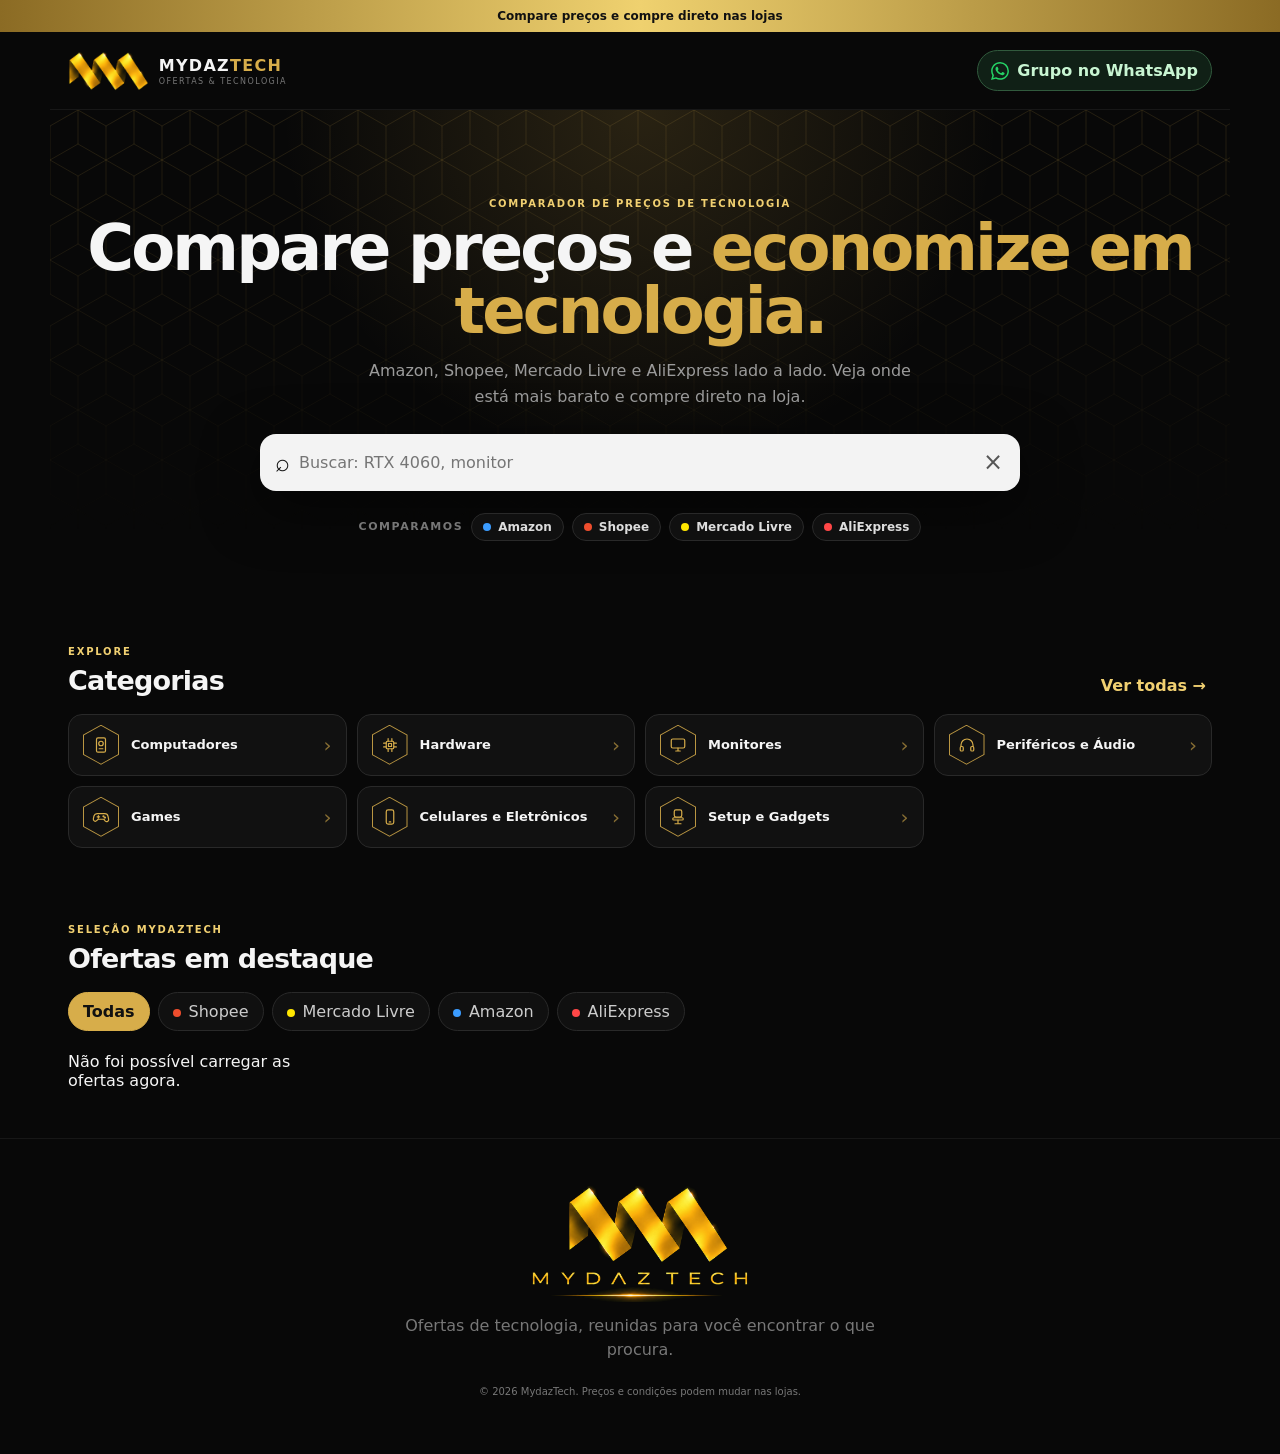
<file: index.html>
<!doctype html>
<html lang="pt-BR">
<head>
  <meta charset="utf-8">
  <meta name="viewport" content="width=device-width,initial-scale=1">
  <meta name="description" content="MydazTech — ofertas e achadinhos de tecnologia.">
  <title>MydazTech — Ofertas de Tecnologia</title>
  <link rel="icon" type="image/png" href="favicon.png">
  <link rel="stylesheet" href="styles.css?v=11">
</head>
<body>
  <div class="topbar">Compare preços e compre direto nas lojas</div>

  <header class="header">
    <a class="brand" href="#">
      <img class="brand-logo" src="logo-m.png" alt="MydazTech">
      <span><b>MYDAZ<span>TECH</span></b><small>OFERTAS &amp; TECNOLOGIA</small></span>
    </a>
    <button class="whatsapp-btn" id="openWhatsApp"><svg viewBox="0 0 24 24" aria-hidden="true"><path d="M17.472 14.382c-.297-.149-1.758-.867-2.03-.967-.273-.099-.471-.148-.67.15-.197.297-.767.966-.94 1.164-.173.199-.347.223-.644.075-.297-.15-1.255-.463-2.39-1.475-.883-.788-1.48-1.761-1.653-2.059-.173-.297-.018-.458.13-.606.134-.133.298-.347.446-.52.149-.174.198-.298.298-.497.099-.198.05-.371-.025-.52-.075-.149-.669-1.612-.916-2.207-.242-.579-.487-.5-.669-.51-.173-.008-.371-.01-.57-.01-.198 0-.52.074-.792.372-.272.297-1.04 1.016-1.04 2.479 0 1.462 1.065 2.875 1.213 3.074.149.198 2.096 3.2 5.077 4.487.709.306 1.262.489 1.694.625.712.227 1.36.195 1.871.118.571-.085 1.758-.719 2.006-1.413.248-.694.248-1.289.173-1.413-.074-.124-.272-.198-.57-.347m-5.421 7.403h-.004a9.87 9.87 0 01-5.031-1.378l-.361-.214-3.741.982.998-3.648-.235-.374a9.86 9.86 0 01-1.51-5.26c.001-5.45 4.436-9.884 9.888-9.884 2.64 0 5.122 1.03 6.988 2.898a9.825 9.825 0 012.893 6.994c-.003 5.45-4.437 9.884-9.885 9.884m8.413-18.297A11.815 11.815 0 0012.05 0C5.495 0 .16 5.335.157 11.892c0 2.096.547 4.142 1.588 5.945L.057 24l6.305-1.654a11.882 11.882 0 005.683 1.448h.005c6.554 0 11.89-5.335 11.893-11.893a11.821 11.821 0 00-3.48-8.413Z"/></svg><span>Grupo no WhatsApp</span></button>
  </header>

  <main>
    <section class="hero">
      <p class="eyebrow">COMPARADOR DE PREÇOS DE TECNOLOGIA</p>
      <h1>Compare preços e <span>economize em tecnologia.</span></h1>
      <p class="hero-copy">Amazon, Shopee, Mercado Livre e AliExpress lado a lado. Veja onde está mais barato e compre direto na loja.</p>

      <div class="search-box">
        <span>⌕</span>
        <input id="search" type="search" placeholder="Buscar: RTX 4060, monitor" autocomplete="off">
        <button id="clearSearch" aria-label="Limpar busca">×</button>
      </div>

      <div class="trust">
        <div class="trust-stores">
          <span class="trust-label">Comparamos</span>
          <span class="trust-chip"><i class="dot store-amazon"></i>Amazon</span>
          <span class="trust-chip"><i class="dot store-shopee"></i>Shopee</span>
          <span class="trust-chip"><i class="dot store-mercadolivre"></i>Mercado Livre</span>
          <span class="trust-chip"><i class="dot store-aliexpress"></i>AliExpress</span>
        </div>
        <p class="trust-meta" id="trustMeta"></p>
      </div>
    </section>

    <section class="section highlights" id="highlights" hidden>
      <div class="section-head">
        <div><p class="eyebrow">DESTAQUES</p><h2>Top ofertas</h2></div>
      </div>
      <div class="hl-row" id="hlRow"></div>
    </section>

    <section class="section" id="categoriesSection">
      <div class="section-head">
        <div><p class="eyebrow">EXPLORE</p><h2>Categorias</h2></div>
        <button class="link-button" id="allCategories">Ver todas →</button>
      </div>
      <div class="categories" id="categories"></div>
    </section>

    <section class="section offers">
      <div class="section-head">
        <div><p class="eyebrow">SELEÇÃO MYDAZTECH</p><h2>Ofertas em destaque</h2></div>
        <span class="count" id="count"></span>
      </div>

      <div class="filters" id="filters">
        <button class="filter active" data-store="Todas">Todas</button>
        <button class="filter store-shopee" data-store="Shopee">Shopee</button>
        <button class="filter store-mercadolivre" data-store="Mercado Livre">Mercado Livre</button>
        <button class="filter store-amazon" data-store="Amazon">Amazon</button>
        <button class="filter store-aliexpress" data-store="AliExpress">AliExpress</button>
      </div>

      <div class="products" id="products"></div>
      <div class="empty" id="empty" hidden>
        <strong>Nenhuma oferta encontrada</strong>
        <p>Tente outro termo ou escolha outra categoria.</p>
      </div>
    </section>
  </main>

  <footer class="footer">
    <img class="footer-logo" src="logo-completa.png" alt="MydazTech">
    <p>Ofertas de tecnologia, reunidas para você encontrar o que procura.</p>
    <small>© 2026 MydazTech. Preços e condições podem mudar nas lojas.</small>
  </footer>

  <div class="modal-bg" id="modal" hidden>
    <div class="modal">
      <button class="close" id="closeModal">×</button>
      <div class="modal-icon"><svg viewBox="0 0 24 24" aria-hidden="true"><path d="M17.472 14.382c-.297-.149-1.758-.867-2.03-.967-.273-.099-.471-.148-.67.15-.197.297-.767.966-.94 1.164-.173.199-.347.223-.644.075-.297-.15-1.255-.463-2.39-1.475-.883-.788-1.48-1.761-1.653-2.059-.173-.297-.018-.458.13-.606.134-.133.298-.347.446-.52.149-.174.198-.298.298-.497.099-.198.05-.371-.025-.52-.075-.149-.669-1.612-.916-2.207-.242-.579-.487-.5-.669-.51-.173-.008-.371-.01-.57-.01-.198 0-.52.074-.792.372-.272.297-1.04 1.016-1.04 2.479 0 1.462 1.065 2.875 1.213 3.074.149.198 2.096 3.2 5.077 4.487.709.306 1.262.489 1.694.625.712.227 1.36.195 1.871.118.571-.085 1.758-.719 2.006-1.413.248-.694.248-1.289.173-1.413-.074-.124-.272-.198-.57-.347m-5.421 7.403h-.004a9.87 9.87 0 01-5.031-1.378l-.361-.214-3.741.982.998-3.648-.235-.374a9.86 9.86 0 01-1.51-5.26c.001-5.45 4.436-9.884 9.888-9.884 2.64 0 5.122 1.03 6.988 2.898a9.825 9.825 0 012.893 6.994c-.003 5.45-4.437 9.884-9.885 9.884m8.413-18.297A11.815 11.815 0 0012.05 0C5.495 0 .16 5.335.157 11.892c0 2.096.547 4.142 1.588 5.945L.057 24l6.305-1.654a11.882 11.882 0 005.683 1.448h.005c6.554 0 11.89-5.335 11.893-11.893a11.821 11.821 0 00-3.48-8.413Z"/></svg></div>
      <p class="eyebrow">COMUNIDADE MYDAZTECH</p>
      <h2>Receba as ofertas no WhatsApp.</h2>
      <p>Entre no grupo para acompanhar achadinhos e promoções de tecnologia.</p>
      <a class="cta" id="whatsappLink" href="#" target="_blank" rel="noopener">Entrar no grupo →</a>
      <button class="secondary" id="continueBtn">Continuar navegando</button>
    </div>
  </div>

  <script src="app.js?v=11"></script>
</body>
</html>
</file>
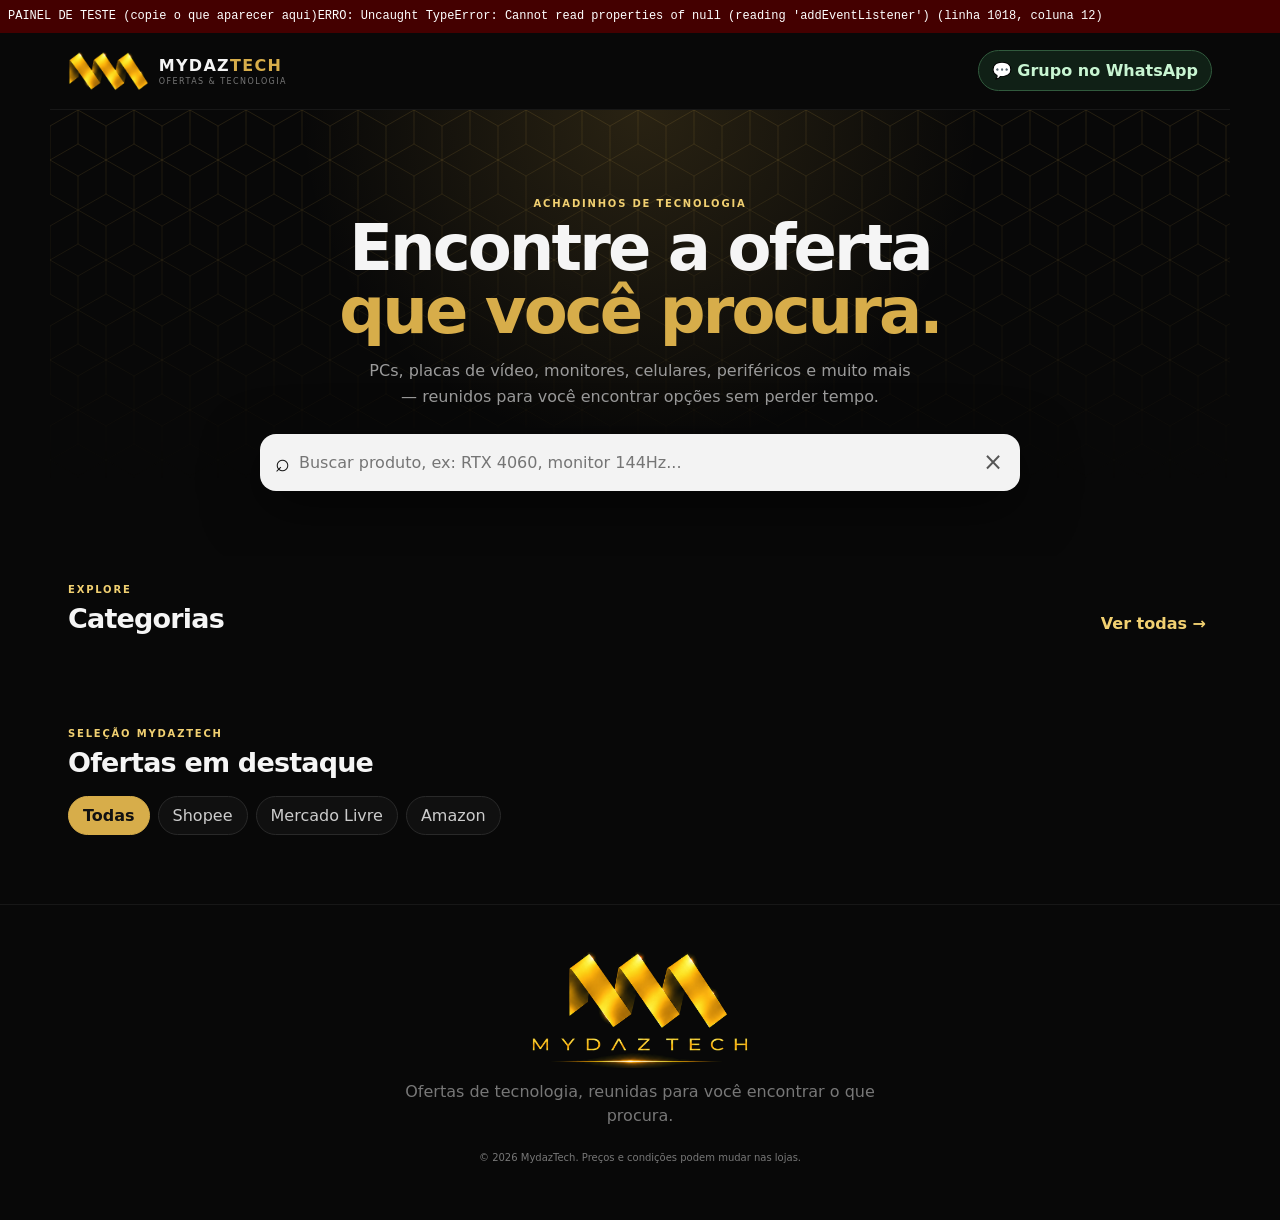
<file: teste.html>
<!doctype html>
<html lang="pt-BR">
<head>
  <meta charset="utf-8">
  <meta name="viewport" content="width=device-width,initial-scale=1">
  <meta name="description" content="MydazTech — ofertas e achadinhos de tecnologia.">
  <title>MydazTech — Ofertas de Tecnologia</title>
  <link rel="icon" type="image/png" href="favicon.png">
  <link rel="stylesheet" href="styles.css?v=3">
</head>
<body>
  <div class="topbar">O Melhor da Tecnologia Pelo Melhor Preço</div>

  <header class="header">
    <a class="brand" href="#">
      <img class="brand-logo" src="logo-m.png" alt="MydazTech">
      <span><b>MYDAZ<span>TECH</span></b><small>OFERTAS &amp; TECNOLOGIA</small></span>
    </a>
    <button class="whatsapp-btn" id="openWhatsApp">💬 Grupo no WhatsApp</button>
  </header>

  <main>
    <section class="hero">
      <p class="eyebrow">ACHADINHOS DE TECNOLOGIA</p>
      <h1>Encontre a oferta<br><span>que você procura.</span></h1>
      <p class="hero-copy">PCs, placas de vídeo, monitores, celulares, periféricos e muito mais — reunidos para você encontrar opções sem perder tempo.</p>

      <div class="search-box">
        <span>⌕</span>
        <input id="search" type="search" placeholder="Buscar produto, ex: RTX 4060, monitor 144Hz..." autocomplete="off">
        <button id="clearSearch" aria-label="Limpar busca">×</button>
      </div>
    </section>

    <section class="section">
      <div class="section-head">
        <div><p class="eyebrow">EXPLORE</p><h2>Categorias</h2></div>
        <button class="link-button" id="allCategories">Ver todas →</button>
      </div>
      <div class="categories" id="categories"></div>
    </section>

    <section class="section offers">
      <div class="section-head">
        <div><p class="eyebrow">SELEÇÃO MYDAZTECH</p><h2>Ofertas em destaque</h2></div>
        <span class="count" id="count"></span>
      </div>

      <div class="filters" id="filters">
        <button class="filter active" data-store="Todas">Todas</button>
        <button class="filter" data-store="Shopee">Shopee</button>
        <button class="filter" data-store="Mercado Livre">Mercado Livre</button>
        <button class="filter" data-store="Amazon">Amazon</button>
      </div>

      <div class="products" id="products"></div>
      <div class="empty" id="empty" hidden>
        <strong>Nenhuma oferta encontrada</strong>
        <p>Tente outro termo ou escolha outra categoria.</p>
      </div>
    </section>
  </main>

  <footer class="footer">
    <img class="footer-logo" src="logo-completa.png" alt="MydazTech">
    <p>Ofertas de tecnologia, reunidas para você encontrar o que procura.</p>
    <small>© 2026 MydazTech. Preços e condições podem mudar nas lojas.</small>
  </footer>

  <div class="modal-bg" id="modal" hidden>
    <div class="modal">
      <button class="close" id="closeModal">×</button>
      <div class="modal-icon">💬</div>
      <p class="eyebrow">COMUNIDADE MYDAZTECH</p>
      <h2>Receba as ofertas no WhatsApp.</h2>
      <p>Entre no grupo para acompanhar achadinhos e promoções de tecnologia.</p>
      <a class="cta" id="whatsappLink" href="#" target="_blank" rel="noopener">Entrar no grupo →</a>
      <button class="secondary" id="continueBtn">Continuar navegando</button>
    </div>
  </div>

  <!-- ===== PAINEL DE TESTE (só nesta página de teste) ===== -->
  <div id="debugBox" style="position:fixed;top:0;left:0;right:0;z-index:99999;background:#400;color:#fff;font:12px/1.4 monospace;padding:8px;max-height:45vh;overflow:auto;white-space:pre-wrap">PAINEL DE TESTE (copie o que aparecer aqui)</div>
  <script>
    (function () {
      var box = document.getElementById("debugBox");
      function log(m) { box.textContent += m + "\n"; }
      window.addEventListener("error", function (e) {
        if (e.target && e.target !== window) {
          log("FALHOU AO CARREGAR: " + (e.target.src || e.target.href));
        } else {
          log("ERRO: " + e.message + " (linha " + e.lineno + ", coluna " + e.colno + ")");
        }
      }, true);
      window.addEventListener("unhandledrejection", function (e) { log("ERRO ASSINCRONO: " + e.reason); });
      var oldError = console.error;
      console.error = function () {
        log("console.error: " + Array.prototype.join.call(arguments, " "));
        oldError.apply(console, arguments);
      };
      setTimeout(function () {
        log("app.js carregou: " + (typeof showPopupAutomatically === "function" ? "SIM" : "NAO"));
        log("categorias na tela: " + document.querySelectorAll(".category").length);
        log("ofertas na tela: " + document.querySelectorAll(".product").length);
      }, 3000);
    })();
  </script>

  <script src="app.js?v=4"></script>
</body>
</html>
</file>
<file: styles.css>
/* =====================================================
   ÍNDICE
   =====================================================
   1. Variáveis (cores)
   2. Base (reset, body, botões)
   3. Barra do topo e cabeçalho
   4. Hero (título + busca)
   5. Seções e categorias
   6. Filtros de loja
   7. Cards de produtos (foto, info, botão)
   8. Mensagem de vazio
   9. Rodapé
   10. Modal do WhatsApp
   11. Responsivo (telas maiores)
   ===================================================== */


/* =====================================================
   1. VARIÁVEIS (CORES)
   ===================================================== */

:root {
  --bg: #080808;
  --card: #111;
  --card2: #161616;
  --line: #292929;
  --text: #f5f5f5;
  --muted: #9b9b9b;
  --gold: #d7ad4a;
  --gold2: #f1d071;
}


/* =====================================================
   2. BASE
   ===================================================== */

* {
  box-sizing: border-box;
}

html {
  scroll-behavior: smooth;
}

body {
  margin: 0;
  background: var(--bg);
  color: var(--text);
  font-family: Inter, system-ui, -apple-system, BlinkMacSystemFont, "Segoe UI", sans-serif;
}

button,
input {
  font: inherit;
}

button,
a {
  -webkit-tap-highlight-color: transparent;
}

main {
  max-width: 1180px;
  margin: auto;
}


/* =====================================================
   3. BARRA DO TOPO E CABEÇALHO
   ===================================================== */

.topbar {
  padding: 9px 14px;
  text-align: center;
  background: linear-gradient(90deg, #8b6b24, #efd16f, #8b6b24);
  color: #111;
  font-size: 12px;
  font-weight: 900;
}

.header {
  max-width: 1180px;
  margin: auto;
  padding: 18px;
  display: flex;
  justify-content: space-between;
  align-items: center;
  gap: 12px;
  border-bottom: 1px solid #171717;
}

/* Logo */

.brand {
  display: flex;
  align-items: center;
  gap: 10px;
  color: inherit;
  text-decoration: none;
}

.brand-logo {
  height: 40px;                 /* tamanho da logo no cabeçalho */
  width: auto;
  display: block;
}

.brand b {
  display: block;
  letter-spacing: .08em;
  font-size: 16px;
}

.brand b span,
.footer b span {
  color: var(--gold);
}

.brand small {
  display: block;
  margin-top: 2px;
  color: #777;
  font-size: 8px;
  letter-spacing: .18em;
}

/* Botão do WhatsApp (cabeçalho) */

.whatsapp-btn {
  display: inline-flex;
  align-items: center;
  justify-content: center;
  gap: 8px;
  text-align: center;
  border: 1px solid #315a3d;
  background: #102016;
  color: #c8f5d2;
  border-radius: 999px;
  padding: 10px 13px;
  font-weight: 850;
  cursor: pointer;
}


/* Ícone do WhatsApp (verde oficial) */

.whatsapp-btn svg {
  flex: none;
  width: 18px;
  height: 18px;
  fill: #25d366;
}

.modal-icon svg {
  width: 28px;
  height: 28px;
  fill: #25d366;
}


/* =====================================================
   4. HERO (TÍTULO + BUSCA)
   ===================================================== */

.hero {
  position: relative;
  overflow: hidden;
  text-align: center;
  padding: 46px 18px 36px;
  background: radial-gradient(circle at 50% 0%, rgba(215, 173, 74, .16), transparent 46%);
}

/* padrão sutil de hexágonos dourados, que some para baixo */
.hero::before {
  content: "";
  position: absolute;
  inset: 0;
  pointer-events: none;
  background-image: url("data:image/svg+xml,%3Csvg xmlns='http://www.w3.org/2000/svg' width='56' height='100' viewBox='0 0 56 100'%3E%3Cpath d='M28 66L0 50L0 16L28 0L56 16L56 50L28 66L28 100' fill='none' stroke='%23d7ad4a' stroke-opacity='.14' stroke-width='1'/%3E%3Cpath d='M28 0L28 34L0 50L0 84L28 100L56 84L56 50L28 34' fill='none' stroke='%23d7ad4a' stroke-opacity='.14' stroke-width='1'/%3E%3C/svg%3E");
  -webkit-mask-image: linear-gradient(#000 0%, transparent 85%);
  mask-image: linear-gradient(#000 0%, transparent 85%);
}

.hero > * {
  position: relative;
}

.eyebrow {
  margin: 0 0 8px;
  color: var(--gold2);
  font-size: 10px;
  font-weight: 900;
  letter-spacing: .18em;
}

h1 {
  margin: 0;
  font-size: clamp(34px, 8vw, 64px);
  line-height: .98;
  letter-spacing: -.045em;
}

h1 span {
  color: var(--gold);
}

.hero-copy {
  max-width: 560px;
  margin: 16px auto 24px;
  color: var(--muted);
  line-height: 1.6;
}

/* Campo de busca */

.search-box {
  max-width: 760px;
  margin: auto;
  display: flex;
  align-items: center;
  gap: 9px;
  background: #f3f3f3;
  color: #111;
  border-radius: 16px;
  padding: 5px 8px 5px 15px;
  box-shadow: 0 16px 55px #0008;
}

.search-box > span {
  font-size: 25px;
}

.search-box input {
  flex: 1;
  min-width: 0;
  border: 0;
  outline: 0;
  background: transparent;
  color: #111;
  padding: 14px 0;
}

.search-box button {
  border: 0;
  background: transparent;
  color: #555;
  font-size: 24px;
  cursor: pointer;
  width: 38px;
  height: 38px;
}


/* =====================================================
   5. SEÇÕES E CATEGORIAS
   ===================================================== */

.section {
  padding: 28px 18px 48px;
}

.section-head {
  display: flex;
  justify-content: space-between;
  align-items: end;
  gap: 12px;
  margin-bottom: 18px;
}

.section h2 {
  margin: 0;
  font-size: 27px;
  letter-spacing: -.03em;
}

.link-button {
  border: 0;
  background: transparent;
  color: var(--gold2);
  font-weight: 850;
  cursor: pointer;
}

.count {
  color: #777;
  font-size: 13px;
  white-space: nowrap;
}

/* Cards de categoria (compactos: ícone + nome) */

.categories {
  display: grid;
  grid-template-columns: repeat(2, 1fr);
  gap: 10px;
}

/* No celular, o último card (5º) ocupa a linha toda para não ficar sozinho */
.category:last-child:nth-child(odd) {
  grid-column: 1 / -1;
}

.category {
  display: flex;
  align-items: center;
  gap: 12px;
  min-height: 62px;
  border: 1px solid var(--line);
  background: #111;
  color: var(--text);
  border-radius: 14px;
  padding: 10px 14px;
  text-align: left;
  cursor: pointer;
  transition: .2s;
}

.category:hover {
  border-color: #5a4820;
}

.category.active {
  border-color: var(--gold);
  background: #17140c;
}

/* Setinha discreta no canto direito */

.category::after {
  content: "›";
  margin-left: auto;
  color: var(--gold);
  opacity: .6;
  font-size: 20px;
  line-height: 1;
}

/* Ícone pequeno dentro de um hexágono dourado fino */

.category .icon {
  position: relative;
  flex: none;
  width: 36px;
  height: 40px;
  display: grid;
  place-items: center;
  color: var(--gold);
}

.category .icon::before,
.category .icon::after {
  content: "";
  position: absolute;
  clip-path: polygon(50% 0, 100% 25%, 100% 75%, 50% 100%, 0 75%, 0 25%);
}

.category .icon::before {
  inset: 0;
  background: var(--gold);          /* borda do hexágono */
  opacity: .85;
}

.category .icon::after {
  inset: 1px;
  background: #111;                 /* miolo do hexágono */
  transition: .2s;
}

.category .icon svg {
  position: relative;
  z-index: 1;
  width: 18px;
  height: 18px;
}

.category.active .icon {
  color: #111;
}

.category.active .icon::after {
  background: var(--gold);          /* hexágono preenchido quando selecionada */
}

.category strong {
  display: block;
  font-size: 13px;
  line-height: 1.25;
}


/* Faixa de confiança (lojas comparadas + números) */

.trust {
  margin-top: 22px;
}

.trust-stores {
  display: flex;
  flex-wrap: wrap;
  justify-content: center;
  align-items: center;
  gap: 8px;
}

.trust-label {
  color: #777;
  font-size: 11px;
  font-weight: 800;
  letter-spacing: .14em;
  text-transform: uppercase;
}

.trust-chip {
  display: inline-flex;
  align-items: center;
  gap: 7px;
  padding: 6px 11px;
  border: 1px solid var(--line);
  border-radius: 999px;
  background: #101010;
  color: #ddd;
  font-size: 12px;
  font-weight: 800;
}

.trust-meta {
  margin: 12px 0 0;
  color: #777;
  font-size: 12px;
}


/* Maiores descontos (fileira com rolagem lateral) */

.highlights {
  padding-top: 8px;
  padding-bottom: 20px;
}

.hl-row {
  display: flex;
  gap: 12px;
  overflow-x: auto;
  padding-bottom: 8px;
  scroll-snap-type: x proximity;
  -webkit-overflow-scrolling: touch;
}

.hl-card {
  position: relative;
  flex: none;
  width: 150px;
  display: flex;
  flex-direction: column;
  gap: 4px;
  padding: 0 0 12px;
  border: 1px solid var(--line);
  border-radius: 16px;
  background: var(--card);
  color: var(--text);
  text-align: left;
  cursor: pointer;
  overflow: hidden;
  scroll-snap-align: start;
  transition: .2s;
}

.hl-card:hover {
  border-color: #5a4820;
  transform: translateY(-2px);
}

.hl-off {
  position: absolute;
  top: 8px;
  left: 8px;
  z-index: 1;
  padding: 4px 7px;
  border-radius: 7px;
  background: var(--gold);
  color: #111;
  font-size: 11px;
  font-weight: 950;
}

.hl-photo {
  aspect-ratio: 1;
  display: flex;
  align-items: center;
  justify-content: center;
  margin-bottom: 6px;
  background: #fff;
}

.hl-photo img {
  width: 100%;
  height: 100%;
  object-fit: contain;
  padding: 10px;
  display: block;
  font-size: 0;
}

.hl-photo.no-image img {
  display: none;
}

.hl-photo.no-image::after {
  content: "MYDAZ";
  color: #c4c4c4;
  font-size: 11px;
  font-weight: 800;
  letter-spacing: .25em;
}

.hl-name {
  display: -webkit-box;
  -webkit-line-clamp: 2;
  line-clamp: 2;
  -webkit-box-orient: vertical;
  overflow: hidden;
  min-height: calc(1.3em * 2);
  padding: 0 10px;
  font-size: 12px;
  line-height: 1.3;
}

.hl-price {
  padding: 0 10px;
  color: var(--gold2);
  font-size: 16px;
  font-weight: 950;
}

.hl-old {
  min-height: 14px;
  padding: 0 10px;
  color: #666;
  font-size: 11px;
  text-decoration: line-through;
}


/* =====================================================
   6. FILTROS DE LOJA
   ===================================================== */

.filters {
  display: flex;
  gap: 8px;
  overflow: auto;
  padding-bottom: 4px;
  margin-bottom: 17px;
}

.filter {
  white-space: nowrap;
  border: 1px solid var(--line);
  background: #101010;
  color: #ccc;
  border-radius: 999px;
  padding: 9px 14px;
  cursor: pointer;
}

/* Bolinha de cor nos filtros de loja */

.filter[class*="store-"]::before {
  content: "";
  display: inline-block;
  width: 8px;
  height: 8px;
  margin-right: 8px;
  border-radius: 50%;
  background: var(--store-color, #888);
}

.filter.active {
  background: var(--gold);
  color: #111;
  border-color: var(--gold);
  font-weight: 900;
}


/* =====================================================
   7. CARDS DE PRODUTOS
   ===================================================== */

/* Grade (2 colunas no celular) */

.products {
  display: grid;
  grid-template-columns: repeat(2, minmax(0, 1fr));
  gap: 12px;
}

/* Card */

.product {
  display: flex;
  flex-direction: column;       /* foto em cima, informações embaixo */
  overflow: hidden;
  border: 1px solid var(--line);
  background: var(--card);
  border-radius: 17px;
  transition: .2s;
}

.product {
  cursor: pointer;
}

.product:hover {
  transform: translateY(-3px);
  border-color: #5a4820;
}

.product:focus-visible {
  outline: 2px solid var(--gold);
  outline-offset: 2px;
}

/* ---- Foto (caixa quadrada, fundo branco, imagem centralizada) ---- */

.photo {
  position: relative;
  aspect-ratio: 1 / 1;          /* todas as fotos com o mesmo tamanho */
  display: flex;
  align-items: center;
  justify-content: center;
  overflow: hidden;
  background: #fff;             /* fundo branco, igual aos marketplaces */
  font-size: 54px;              /* tamanho do emoji reserva */
}

.photo img {
  width: 100%;
  height: 100%;
  object-fit: contain;          /* mostra o produto inteiro, sem cortar */
  padding: 14px;                /* respiro nas bordas */
  display: block;
  font-size: 12px;              /* evita texto gigante se a imagem falhar */
  color: #666;
}

/* Imagem que não carregou: mostra o nome da marca no lugar */

.photo.no-image img {
  display: none;
}

.photo.no-image::after {
  content: "MYDAZ TECH";
  color: #c4c4c4;
  font-size: 12px;
  font-weight: 800;
  letter-spacing: .25em;
}

/* Etiquetas sobre a foto (OFERTA / loja) */

.badge,
.store {
  position: absolute;
  top: 9px;
  padding: 5px 8px;
  border-radius: 7px;
  font-size: 9px;
  font-weight: 950;
  z-index: 1;
}

.badge {
  left: 9px;
  background: var(--gold);
  color: #111;
}

/* Etiqueta da loja: fundo escuro, borda e bolinha na cor da loja */

.store {
  right: 9px;
  display: flex;
  align-items: center;
  gap: 6px;
  background: #141414;
  color: #f0f0f0;
  border: 1px solid var(--store-color, #3a3a3a);
}

.store::before {
  content: "";
  flex: none;
  width: 7px;
  height: 7px;
  border-radius: 50%;
  background: var(--store-color, #888);
}

.store-multi::before {
  display: none;
}

.store em {
  font-style: normal;
}

.dot {
  display: inline-block;
  flex: none;
  width: 8px;
  height: 8px;
  border-radius: 50%;
  background: var(--store-color, #888);
}

.store-shopee       { --store-color: #ee4d2d; }   /* vermelho/laranja da Shopee */
.store-mercadolivre { --store-color: #ffe600; }   /* amarelo do Mercado Livre */
.store-amazon       { --store-color: #3b9cff; }   /* azul da Amazon */
.store-aliexpress   { --store-color: #ff4747; }   /* vermelho da AliExpress */

/* ---- Informações do produto ---- */

.info {
  display: flex;
  flex-direction: column;
  flex: 1;                      /* ocupa o resto do card */
  padding: 13px;
}

.cat {
  font-size: 10px;
  color: #777;
}

.info h3 {
  margin: 6px 0 9px;
  font-size: 14px;
  line-height: 1.35;
  min-height: calc(1.35em * 3); /* reserva sempre 3 linhas */
  display: -webkit-box;
  -webkit-line-clamp: 3;        /* corta em 3 linhas com "..." */
  line-clamp: 3;
  -webkit-box-orient: vertical;
  overflow: hidden;
}

.old {
  text-decoration: line-through;
  color: #666;
  font-size: 11px;
  min-height: 14px;             /* mantém o espaço mesmo sem preço antigo */
}

.price {
  color: var(--gold2);
  font-size: 19px;
  font-weight: 950;
  margin: 0 0 12px;
}

/* ---- Botão VER OFERTA ---- */

.from {
  min-height: 12px;              /* mantém o espaço mesmo em produto de 1 loja */
  margin-top: 2px;
  color: #8a8a8a;
  font-size: 10px;
  font-weight: 700;
  letter-spacing: .06em;
  text-transform: uppercase;
}

.buy {
  white-space: nowrap;
  display: block;
  margin-top: auto;             /* empurra o botão para o fim do card */
  padding: 11px 7px;
  border-radius: 10px;
  background: #f2f2f2;
  color: #111;
  text-align: center;
  text-decoration: none;
  font-size: 12px;
  font-weight: 950;
}

.buy:hover {
  background: var(--gold);
}


/* =====================================================
   8. MENSAGEM DE VAZIO
   ===================================================== */

.empty {
  text-align: center;
  padding: 55px 20px;
  border: 1px dashed var(--line);
  border-radius: 18px;
}

.empty strong {
  font-size: 18px;
}

.empty p {
  color: #777;
}


/* =====================================================
   9. RODAPÉ
   ===================================================== */

.footer {
  text-align: center;
  padding: 45px 18px 55px;
  border-top: 1px solid #171717;
  color: #777;
}

.footer-logo {
  display: block;
  width: 220px;
  max-width: 70%;
  height: auto;
  margin: 0 auto 6px;
}

.footer b {
  color: #ddd;
  letter-spacing: .1em;
}

.footer p {
  max-width: 480px;
  margin: 12px auto 18px;
  line-height: 1.5;
}

.footer small {
  font-size: 10px;
}



/* =====================================================
   9B. PÁGINA DO PRODUTO (abre ao tocar no card)
   ===================================================== */

.pm-bg {
  position: fixed;
  inset: 0;
  z-index: 30;
  display: grid;
  align-items: end;
  justify-items: center;
  background: #000c;
  backdrop-filter: blur(7px);
}

.pm-bg[hidden] {
  display: none !important;
}

.pm {
  position: relative;
  width: 100%;
  max-width: 520px;
  max-height: 92vh;
  overflow-y: auto;
  padding-bottom: 22px;
  background: linear-gradient(160deg, #181818, #0d0d0d);
  border: 1px solid #3a2f14;
  border-bottom: 0;
  border-radius: 24px 24px 0 0;
  box-shadow: 0 -20px 80px #000b;
  animation: pmUp .25s ease;
}

@keyframes pmUp {
  from { transform: translateY(30px); opacity: 0; }
  to   { transform: none; opacity: 1; }
}

.pm-close {
  position: sticky;
  top: 10px;
  z-index: 3;
  display: block;
  width: 40px;
  height: 40px;
  margin: 10px 10px -50px auto;
  border: 1px solid #333;
  border-radius: 50%;
  background: #000a;
  color: #fff;
  font-size: 24px;
  line-height: 1;
  cursor: pointer;
}

.pm-photo {
  aspect-ratio: 16 / 11;
  max-height: 36vh;
  display: flex;
  align-items: center;
  justify-content: center;
  background: #fff;
}

.pm-photo img {
  width: 100%;
  height: 100%;
  object-fit: contain;
  padding: 18px;
  display: block;
  font-size: 12px;
  color: #666;
}

.pm-photo.no-image img {
  display: none;
}

.pm-photo.no-image::after {
  content: "MYDAZ TECH";
  color: #c4c4c4;
  font-size: 12px;
  font-weight: 800;
  letter-spacing: .25em;
}

.pm-body {
  padding: 18px 18px 0;
}

.pm-cat {
  font-size: 11px;
  color: #777;
  letter-spacing: .08em;
  text-transform: uppercase;
}

.pm h2 {
  margin: 6px 0 10px;
  font-size: 20px;
  line-height: 1.3;
  letter-spacing: -.01em;
}

.pm-old {
  color: #777;
  font-size: 13px;
}

.pm-off {
  margin-left: 8px;
  padding: 3px 7px;
  border-radius: 6px;
  background: var(--gold);
  color: #111;
  font-size: 11px;
  font-weight: 900;
}

.pm-summary {
  margin: 14px 0 4px;
  padding: 10px 12px;
  border: 1px dashed #5a4820;
  border-radius: 12px;
  color: var(--gold2);
  font-size: 13px;
}

.pm-title {
  margin: 18px 0 10px;
  color: var(--gold2);
  font-size: 11px;
  font-weight: 900;
  letter-spacing: .18em;
}

.offers-list {
  display: grid;
  gap: 10px;
}

.offer {
  display: grid;
  grid-template-columns: 1fr auto;
  grid-template-areas:
    "store price"
    "tag go";
  gap: 4px 12px;
  align-items: center;
  padding: 14px;
  border: 1px solid var(--line);
  border-radius: 14px;
  background: #111;
  color: var(--text);
  text-decoration: none;
  transition: .2s;
}

.offer:hover {
  border-color: #5a4820;
}

.offer.best {
  border-color: var(--gold);
  background: #17140c;
}

.o-store {
  grid-area: store;
  display: flex;
  align-items: center;
  gap: 8px;
  font-size: 15px;
  font-weight: 800;
}

.o-price {
  grid-area: price;
  color: var(--gold2);
  font-size: 20px;
  font-weight: 950;
  text-align: right;
}

.o-tag {
  grid-area: tag;
  justify-self: start;
  padding: 4px 8px;
  border-radius: 6px;
  background: var(--gold);
  color: #111;
  font-size: 10px;
  font-weight: 950;
}

.o-diff {
  grid-area: tag;
  justify-self: start;
  color: #999;
  font-size: 12px;
}

.o-go {
  grid-area: go;
  justify-self: end;
  color: #fff;
  font-size: 12px;
  font-weight: 900;
}

.pm-foot {
  margin: 16px 18px 0;
  color: #777;
  font-size: 11px;
  line-height: 1.5;
  text-align: center;
}

@media (min-width: 700px) {
  .pm-bg {
    align-items: center;
    padding: 20px;
  }

  .pm {
    max-height: 90vh;
    border-bottom: 1px solid #3a2f14;
    border-radius: 24px;
  }
}

/* =====================================================
   10. MODAL DO WHATSAPP
   ===================================================== */

#modal[hidden] {
  display: none !important;
}

.modal-bg {
  position: fixed;
  inset: 0;
  z-index: 20;
  display: grid;
  place-items: center;
  padding: 20px;
  background: #000c;
  backdrop-filter: blur(7px);
}

.modal {
  width: min(430px, 100%);
  max-height: 90vh;             /* não passa da tela em celulares pequenos */
  overflow-y: auto;
  position: relative;
  padding: 30px;
  border: 1px solid #5b4720;
  border-radius: 24px;
  background: linear-gradient(160deg, #181818, #0d0d0d);
  box-shadow: 0 30px 100px #000b;
}

.modal-icon {
  width: 52px;
  height: 52px;
  display: grid;
  place-items: center;
  border-radius: 15px;
  background: #102016;
  margin-bottom: 18px;
}

.modal h2 {
  font-size: 30px;
  line-height: 1.05;
  margin: 0 0 12px;
}

.modal p:not(.eyebrow) {
  color: #999;
  line-height: 1.55;
}

.close {
  position: absolute;
  right: 6px;
  top: 4px;
  width: 44px;                  /* área de toque maior no celular */
  height: 44px;
  z-index: 2;
  border: 0;
  background: transparent;
  color: #aaa;
  font-size: 30px;
  cursor: pointer;
}

.cta,
.secondary {
  display: block;
  width: 100%;
  padding: 13px;
  border-radius: 11px;
  text-align: center;
  font-weight: 900;
  cursor: pointer;
}

.cta {
  background: var(--gold);
  color: #111;
  text-decoration: none;
  margin-top: 20px;
}

.secondary {
  margin-top: 7px;
  border: 0;
  background: transparent;
  color: #777;
}


/* =====================================================
   11. RESPONSIVO (TELAS MAIORES)
   ===================================================== */

/* Tablet */
@media (min-width: 700px) {
  .hero {
    padding-top: 88px;
    padding-bottom: 65px;
  }

  .categories {
    grid-template-columns: repeat(4, 1fr);
  }

  .category:last-child:nth-child(odd) {
    grid-column: auto;
  }

  .products {
    grid-template-columns: repeat(4, 1fr);
  }
}

/* Computador */
@media (min-width: 1000px) {
  .categories {
    grid-template-columns: repeat(4, 1fr);
  }
}
</file>
